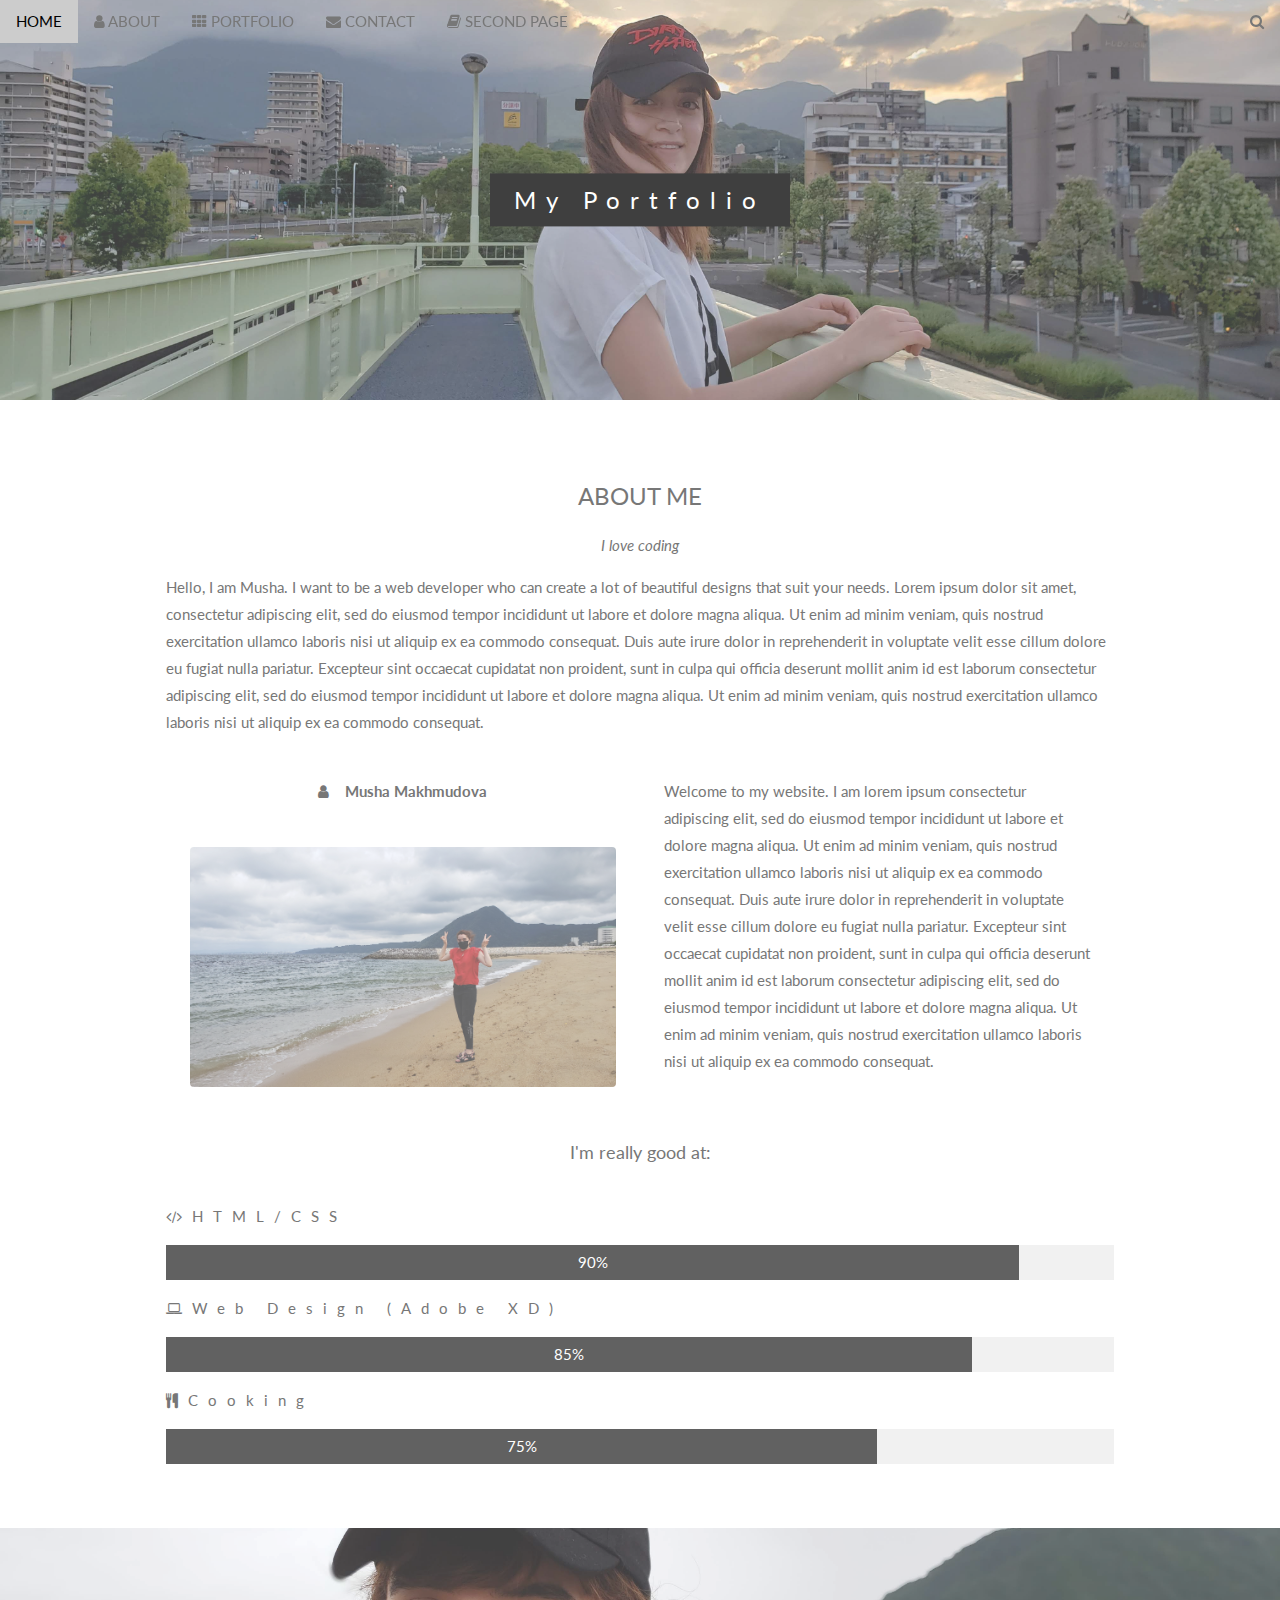
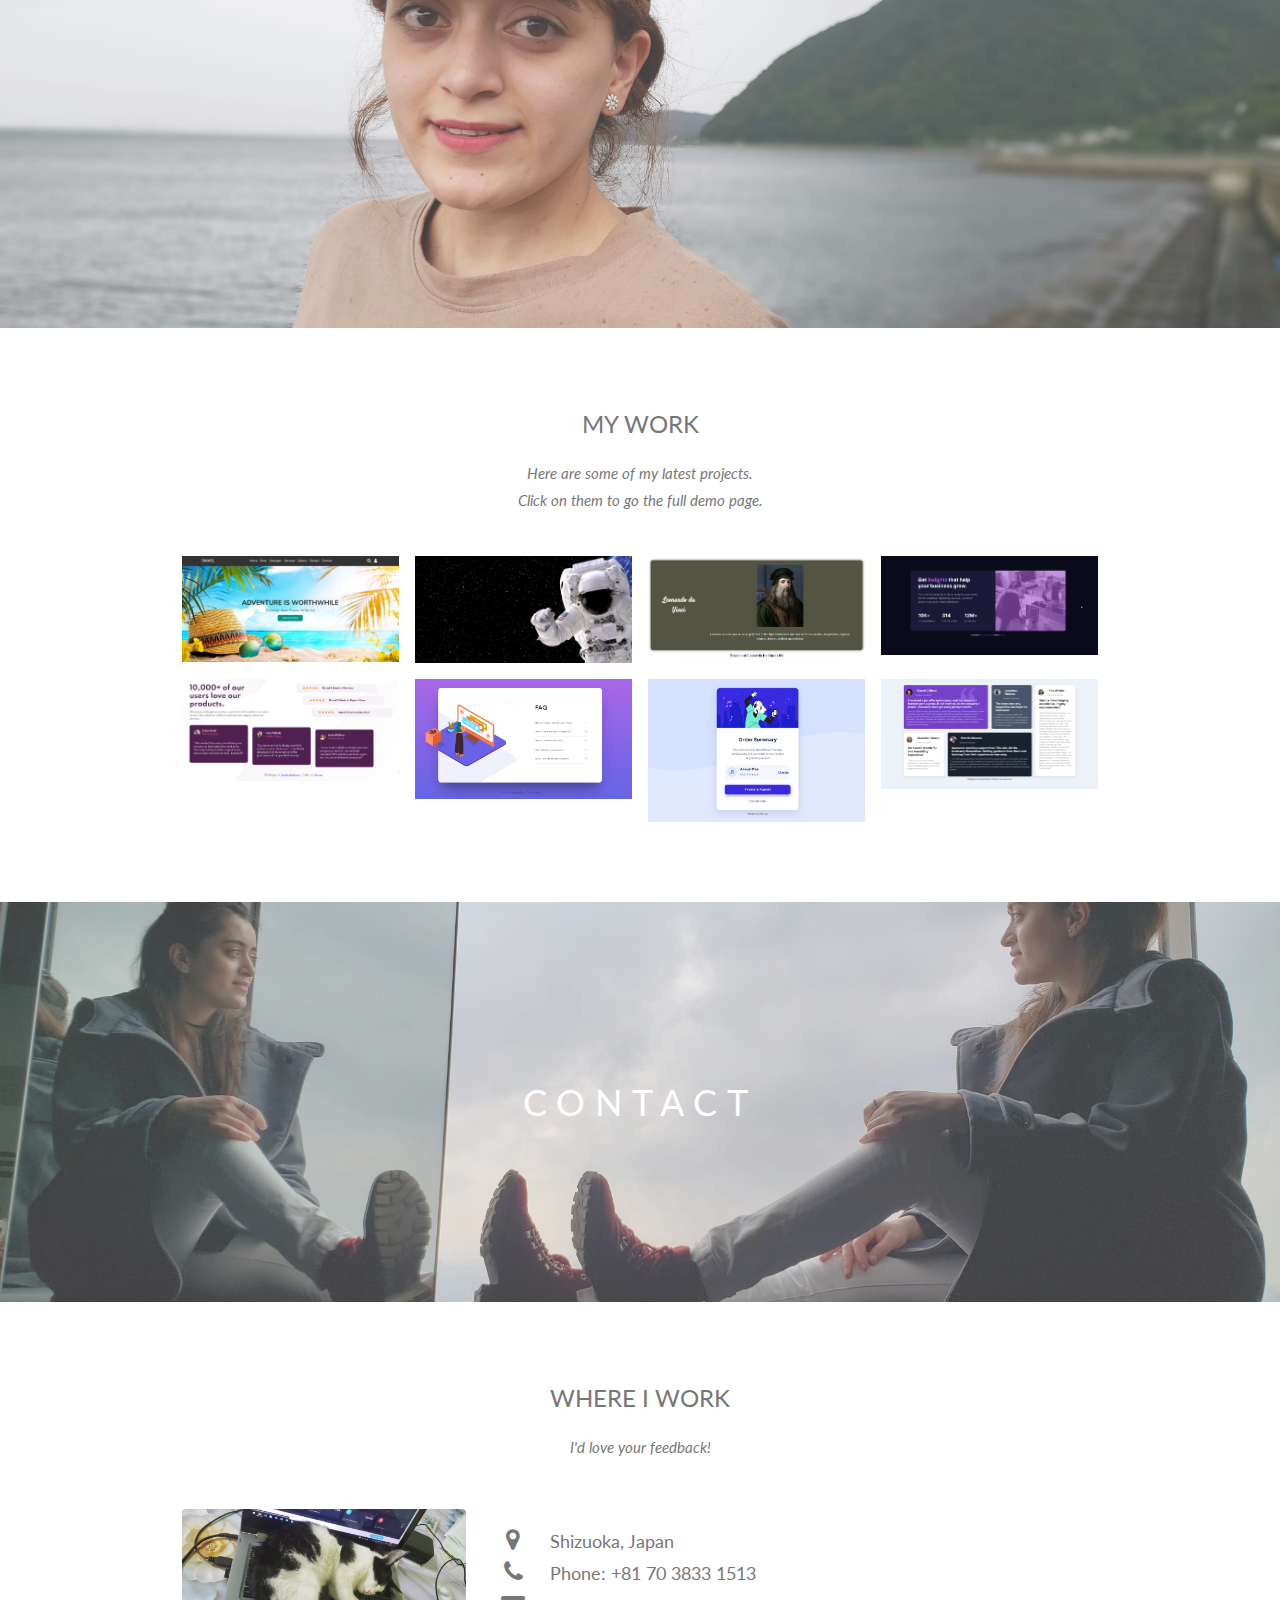
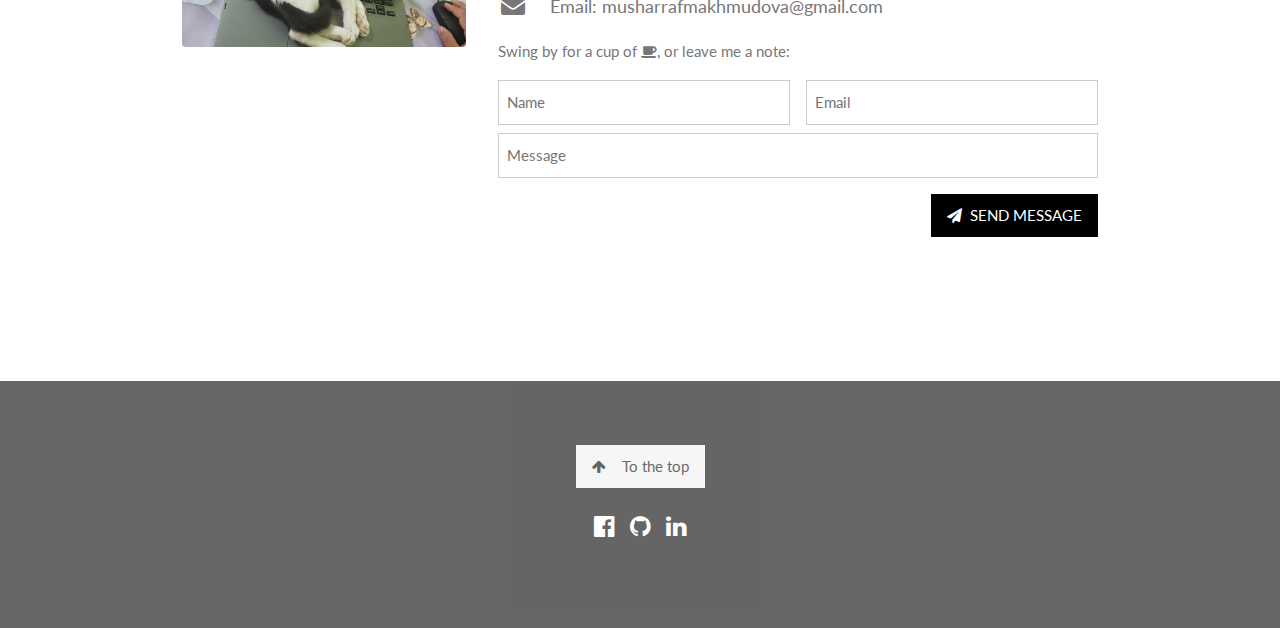
<file: index.html>
<!DOCTYPE html>
<html>
	<title>Musha Makhmudova Portfolio</title>
	<meta charset="UTF-8" />
	<meta name="viewport" content="width=device-width, initial-scale=1" />
	<link rel="stylesheet" href="./css/Musha.css" />
	<link rel="stylesheet" href="https://fonts.googleapis.com/css?family=Lato" />
	<link rel="stylesheet" href="https://cdnjs.cloudflare.com/ajax/libs/font-awesome/4.7.0/css/font-awesome.min.css" />
	<style>
		body,
		h1,
		h2,
		h3,
		h4,
		h5,
		h6 {
			font-family: "Lato", sans-serif;
		}

		body,
		html {
			height: 100%;
			color: #777;
			line-height: 1.8;
		}

		/* Create a Parallax Effect */
		.bgimg-1,
		.bgimg-2,
		.bgimg-3 {
			background-attachment: fixed;
			background-position: center;
			background-repeat: no-repeat;
			background-size: cover;
		}

		/* First image (Logo. Full height) */
		.bgimg-1 {
			background-image: url("./images/musha_bridge.jpg");
			min-height: 100%;
		}

		/* Second image (Portfolio) */
		.bgimg-2 {
			background-image: url("./images/musha_face.jpg");
			min-height: 400px;
		}

		/* Third image (Contact) */
		.bgimg-3 {
			background-image: url("./images/musha_window.jpg");
			min-height: 400px;
		}

		.portfolio-wide {
			letter-spacing: 10px;
		}

		.portfolio-hover-opacity {
			cursor: pointer;
		}

		.portfolio-xlarge.portfolio-section {
			display: flex;
			gap: 1rem;
			place-content: center;
		}

		/* Turn off parallax scrolling for tablets and phones */
		@media only screen and (max-device-width: 1600px) {
			.bgimg-1,
			.bgimg-2,
			.bgimg-3 {
				background-attachment: scroll;
				min-height: 400px;
			}
		}
	</style>

	<body>
		<!-- Navbar (sit on top) -->
		<div class="portfolio-top">
			<div class="portfolio-bar" id="myNavbar">
				<a class="portfolio-bar-item portfolio-button portfolio-hover-black portfolio-hide-medium portfolio-hide-large portfolio-right" href="javascript:void(0);" onclick="toggleFunction()" title="Toggle Navigation Menu">
					<i class="fa fa-bars"></i>
				</a>
				<a href="#home" class="portfolio-bar-item portfolio-button">HOME</a>
				<a href="#about" class="portfolio-bar-item portfolio-button portfolio-hide-small"><i class="fa fa-user"></i> ABOUT</a>
				<a href="#portfolio" class="portfolio-bar-item portfolio-button portfolio-hide-small"><i class="fa fa-th"></i> PORTFOLIO</a>
				<a href="#contact" class="portfolio-bar-item portfolio-button portfolio-hide-small"><i class="fa fa-envelope"></i> CONTACT</a>
				<a href="./practice.html" class="portfolio-bar-item portfolio-button portfolio-hide-small"><i class="fa fa-book"></i> SECOND PAGE</a>
				<a href="#" class="portfolio-bar-item portfolio-button portfolio-hide-small portfolio-right portfolio-hover-red">
					<i class="fa fa-search"></i>
				</a>
			</div>

			<!-- Navbar on small screens -->
			<div id="navDemo" class="portfolio-bar-block portfolio-white portfolio-hide portfolio-hide-large portfolio-hide-medium">
				<a href="#about" class="portfolio-bar-item portfolio-button" onclick="toggleFunction()">ABOUT</a>
				<a href="#portfolio" class="portfolio-bar-item portfolio-button" onclick="toggleFunction()">PORTFOLIO</a>
				<a href="#contact" class="portfolio-bar-item portfolio-button" onclick="toggleFunction()">CONTACT</a>
				<a href="#" class="portfolio-bar-item portfolio-button">SEARCH</a>
			</div>
		</div>

		<!-- First Parallax Image with Logo Text -->
		<div class="bgimg-1 portfolio-display-container portfolio-opacity-min" id="home">
			<div class="portfolio-display-middle" style="white-space: nowrap">
				<span class="portfolio-center portfolio-padding-large portfolio-black portfolio-xlarge portfolio-wide portfolio-animate-opacity">My Portfolio</span>
			</div>
		</div>

		<!-- Container (About Section) -->
		<div class="portfolio-content portfolio-container portfolio-padding-64" id="about">
			<h3 class="portfolio-center">ABOUT ME</h3>
			<p class="portfolio-center"><em>I love coding</em></p>
			<p>
				Hello, I am Musha. I want to be a web developer who can create a lot of beautiful designs that suit your needs.  Lorem ipsum dolor sit amet, consectetur adipiscing elit, sed do eiusmod tempor incididunt ut labore et dolore
				magna aliqua. Ut enim ad minim veniam, quis nostrud exercitation ullamco laboris nisi ut aliquip ex ea commodo consequat. Duis aute irure dolor in reprehenderit in voluptate velit esse cillum dolore eu fugiat nulla
				pariatur. Excepteur sint occaecat cupidatat non proident, sunt in culpa qui officia deserunt mollit anim id est laborum consectetur adipiscing elit, sed do eiusmod tempor incididunt ut labore et dolore magna aliqua.
				Ut enim ad minim veniam, quis nostrud exercitation ullamco laboris nisi ut aliquip ex ea commodo consequat.
			</p>
			<div class="portfolio-row">
				<div class="portfolio-col m6 portfolio-center portfolio-padding-large">
					<p>
						<b><i class="fa fa-user portfolio-margin-right"></i>Musha Makhmudova</b>
					</p>
					<br />
					<img src="./images/musha_echki.jpg" class="portfolio-round portfolio-image portfolio-opacity portfolio-hover-opacity-off" alt="Photo of Me" width="500" height="333" />
				</div>

				<!-- Hide this text on small devices -->
				<div class="portfolio-col m6 portfolio-hide-small portfolio-padding-large">
					<p>
						Welcome to my website. I am lorem ipsum consectetur adipiscing elit, sed do eiusmod tempor incididunt ut labore et dolore magna aliqua. Ut enim ad minim veniam, quis nostrud exercitation ullamco laboris nisi
						ut aliquip ex ea commodo consequat. Duis aute irure dolor in reprehenderit in voluptate velit esse cillum dolore eu fugiat nulla pariatur. Excepteur sint occaecat cupidatat non proident, sunt in culpa qui
						officia deserunt mollit anim id est laborum consectetur adipiscing elit, sed do eiusmod tempor incididunt ut labore et dolore magna aliqua. Ut enim ad minim veniam, quis nostrud exercitation ullamco laboris
						nisi ut aliquip ex ea commodo consequat.
					</p>
				</div>
			</div>
			<p class="portfolio-large portfolio-center portfolio-padding-16">I'm really good at:</p>
			<p class="portfolio-wide"><i class="fa fa-code"></i>HTML/CSS</p>
			<div class="portfolio-light-grey">
				<div class="portfolio-container portfolio-padding-small portfolio-dark-grey portfolio-center" style="width: 90%">90%</div>
			</div>
			<p class="portfolio-wide"><i class="fa fa-laptop"></i>Web Design (Adobe XD)</p>
			<div class="portfolio-light-grey">
				<div class="portfolio-container portfolio-padding-small portfolio-dark-grey portfolio-center" style="width: 85%">85%</div>
			</div>
			<p class="portfolio-wide"><i class="fa fa-cutlery"></i>Cooking</p>
			<div class="portfolio-light-grey">
				<div class="portfolio-container portfolio-padding-small portfolio-dark-grey portfolio-center" style="width: 75%">75%</div>
			</div>
		</div>

		<!-- <div class="portfolio-row portfolio-center portfolio-dark-grey portfolio-padding-16">
        <div class="portfolio-quarter portfolio-section">
            <span class="portfolio-xlarge">14+</span><br>
            Partners
        </div>
        <div class="portfolio-quarter portfolio-section">
            <span class="portfolio-xlarge">55+</span><br>
            Projects Done
        </div>
        <div class="portfolio-quarter portfolio-section">
            <span class="portfolio-xlarge">89+</span><br>
            Happy Clients
        </div>
        <div class="portfolio-quarter portfolio-section">
            <span class="portfolio-xlarge">150+</span><br>
            Meetings
        </div>
    </div> -->

		<!-- Second Parallax Image with Portfolio Text -->
		<div class="bgimg-2 portfolio-display-container portfolio-opacity-min">
			<div class="portfolio-display-middle">
				<!-- <span class="portfolio-xxlarge portfolio-text-white portfolio-wide">MY WORK</span> -->
			</div>
		</div>

		<!-- Container (Portfolio Section) -->
		<div class="portfolio-content portfolio-container portfolio-padding-64" id="portfolio">
			<h3 class="portfolio-center">MY WORK</h3>
			<p class="portfolio-center">
				<em
					>Here are some of my latest projects.<br />
					Click on them to go the full demo page.</em
				>
			</p>
			<br />

			<!-- Responsive Grid. Four columns on tablets, laptops and desktops. Will stack on mobile devices/small screens (100% width) -->
			<div class="portfolio-row-padding portfolio-center">
				<div class="portfolio-col m3">
					<a href="https://mushamak.github.io/Travel-website/" target="_blank">
						<img src="./images/work/travelWeb.png" style="width: 100%" class="portfolio-hover-opacity" alt="Travel Website" />
					</a>
				</div>

				<div class="portfolio-col m3">
					<a href="https://mushamak.github.io/fuzzy-fiesta/" target="_blank">
						<img src="./images/work/fuzzyFiesta.png" style="width: 100%" class="portfolio-hover-opacity" alt="Fuzzy Fiesta" />
					</a>
				</div>

				<div class="portfolio-col m3">
					<a href="https://mushamak.github.io/my-tribute-page/" target="_blank">
						<img src="./images/work/tribute.png" style="width: 100%" class="portfolio-hover-opacity" alt="Tribute Page" />
					</a>
				</div>

				<div class="portfolio-col m3">
					<a href="https://mushamak.github.io/responsiveCardComp/" target="_blank">
						<img src="./images/work/respCard.png" style="width: 100%" class="portfolio-hover-opacity" alt="Responsive Cards" />
					</a>
				</div>
			</div>

			<div class="portfolio-row-padding portfolio-center portfolio-section">
				<div class="portfolio-col m3">
					<a href="https://mushamak.github.io/social-proof-section/" target="_blank">
						<img src="./images/work/socialProof.png" style="width: 100%" class="portfolio-hover-opacity" alt="Social Testimonials" />
					</a>
				</div>

				<!-- <div class="portfolio-col m3">
                <a href="">

                    <img src="./images/work/cardPage.png" style="width:100%" class="portfolio-hover-opacity"
                    alt="My beloved typewriter">
                </a>
            </div> -->

				<div class="portfolio-col m3">
					<a href="https://mushamak.github.io/FAQ-accordion-card/" target="_blank">
						<img src="./images/work/faqAccordion.png" style="width: 100%" class="portfolio-hover-opacity" alt="FAQ Accordion Practice" />
					</a>
				</div>

				<div class="portfolio-col m3">
					<a href="https://mushamak.github.io/order_component/" target="_blank">
						<img src="./images/work/orderSummary.png" style="width: 100%" class="portfolio-hover-opacity" alt="Order Summary Card" />
					</a>
				</div>
				<div class="portfolio-col m3">
					<a href="https://mushamak.github.io/Testimonials-grid-card/" target="_blank">
						<img src="./images/work/gridCards.png" style="width: 100%" class="portfolio-hover-opacity" alt="Grid Practice Testimonials" />
					</a>
				</div>
				<!-- <button class="portfolio-button portfolio-padding-large portfolio-light-grey" style="margin-top:64px">LOAD MORE</button> -->
			</div>
		</div>

		<!-- Modal for full size images on click-->
		<div id="modal01" class="portfolio-modal portfolio-black" onclick="this.style.display='none'">
			<span class="portfolio-button portfolio-large portfolio-black portfolio-display-topright" title="Close Modal Image"><i class="fa fa-remove"></i></span>
			<div class="portfolio-modal-content portfolio-animate-zoom portfolio-center portfolio-transparent portfolio-padding-64">
				<img id="img01" class="portfolio-image" />
				<p id="caption" class="portfolio-opacity portfolio-large"></p>
			</div>
		</div>

		<!-- Third Parallax Image with Portfolio Text -->
		<div class="bgimg-3 portfolio-display-container portfolio-opacity-min">
			<div class="portfolio-display-middle">
				<span class="portfolio-xxlarge portfolio-text-white portfolio-wide">CONTACT</span>
			</div>
		</div>

		<!-- Container (Contact Section) -->
		<div class="portfolio-content portfolio-container portfolio-padding-64" id="contact">
			<h3 class="portfolio-center">WHERE I WORK</h3>
			<p class="portfolio-center"><em>I'd love your feedback!</em></p>

			<div class="portfolio-row portfolio-padding-32 portfolio-section">
				<div class="portfolio-col m4 portfolio-container">
					<img src="./images/work2.jpg" class="portfolio-image portfolio-round" style="width: 100%" />
				</div>
				<div class="portfolio-col m8 portfolio-panel">
					<div class="portfolio-large portfolio-margin-bottom">
						<i class="fa fa-map-marker fa-fw portfolio-hover-text-black portfolio-xlarge portfolio-margin-right"></i> Shizuoka, Japan<br />
						<i class="fa fa-phone fa-fw portfolio-hover-text-black portfolio-xlarge portfolio-margin-right"></i> Phone: +81 70 3833 1513<br />
						<i class="fa fa-envelope fa-fw portfolio-hover-text-black portfolio-xlarge portfolio-margin-right"></i> Email: musharrafmakhmudova@gmail.com<br />
					</div>
					<p>Swing by for a cup of <i class="fa fa-coffee"></i>, or leave me a note:</p>
					<form action="/action_page.php" target="_blank">
						<div class="portfolio-row-padding" style="margin: 0 -16px 8px -16px">
							<div class="portfolio-half">
								<input class="portfolio-input portfolio-border" type="text" placeholder="Name" required name="Name" />
							</div>
							<div class="portfolio-half">
								<input class="portfolio-input portfolio-border" type="text" placeholder="Email" required name="Email" />
							</div>
						</div>
						<input class="portfolio-input portfolio-border" type="text" placeholder="Message" required name="Message" />
						<button class="portfolio-button portfolio-black portfolio-right portfolio-section" type="submit"><i class="fa fa-paper-plane"></i> &nbsp;SEND MESSAGE</button>
					</form>
				</div>
			</div>
		</div>

		<!-- Footer -->
		<footer class="portfolio-center portfolio-black portfolio-padding-64 portfolio-opacity portfolio-hover-opacity-off">
			<a href="#home" class="portfolio-button portfolio-light-grey"><i class="fa fa-arrow-up portfolio-margin-right"></i>To the top</a>
			<div class="portfolio-xlarge portfolio-section">
				<a href="https://facebook.com/merry.macey" target="_blank" rel="noopener noreferrer">
					<i class="fa fa-facebook-official portfolio-hover-opacity"></i>
				</a>
				<a href="https://github.com/mushamak" target="_blank" rel="noopener noreferrer">
					<i class="fa fa-github portfolio-hover-opacity"></i>
				</a>
				<a href="" target="_blank" rel="noopener noreferrer">
					<i class="fa fa-linkedin portfolio-hover-opacity"></i>
				</a>
			</div>
			<!-- <p>Powered by <a href="https://www.portfolioschools.com/portfoliocss/default.asp" title="portfolio.CSS" target="_blank"
                class="portfolio-hover-text-green">portfolio.css</a></p> -->
		</footer>

		<script>
			// Modal Image Gallery
			// function onClick(element) {
			// 	document.getElementById("img01").src = element.src;
			// 	document.getElementById("modal01").style.display = "block";
			// 	var captionText = document.getElementById("caption");
			// 	captionText.innerHTML = element.alt;
			// }

			// Change style of navbar on scroll
			window.onscroll = function () {
				myFunction();
			};
			function myFunction() {
				var navbar = document.getElementById("myNavbar");
				if (document.body.scrollTop > 100 || document.documentElement.scrollTop > 100) {
					navbar.className = "portfolio-bar" + " portfolio-card" + " portfolio-animate-top" + " portfolio-white";
				} else {
					navbar.className = navbar.className.replace(" portfolio-card portfolio-animate-top portfolio-white", "");
				}
			}

			// Used to toggle the menu on small screens when clicking on the menu button
			function toggleFunction() {
				var x = document.getElementById("navDemo");
				if (x.className.indexOf("portfolio-show") == -1) {
					x.className += " portfolio-show";
				} else {
					x.className = x.className.replace(" portfolio-show", "");
				}
			}
		</script>
	</body>
</html>
</file>
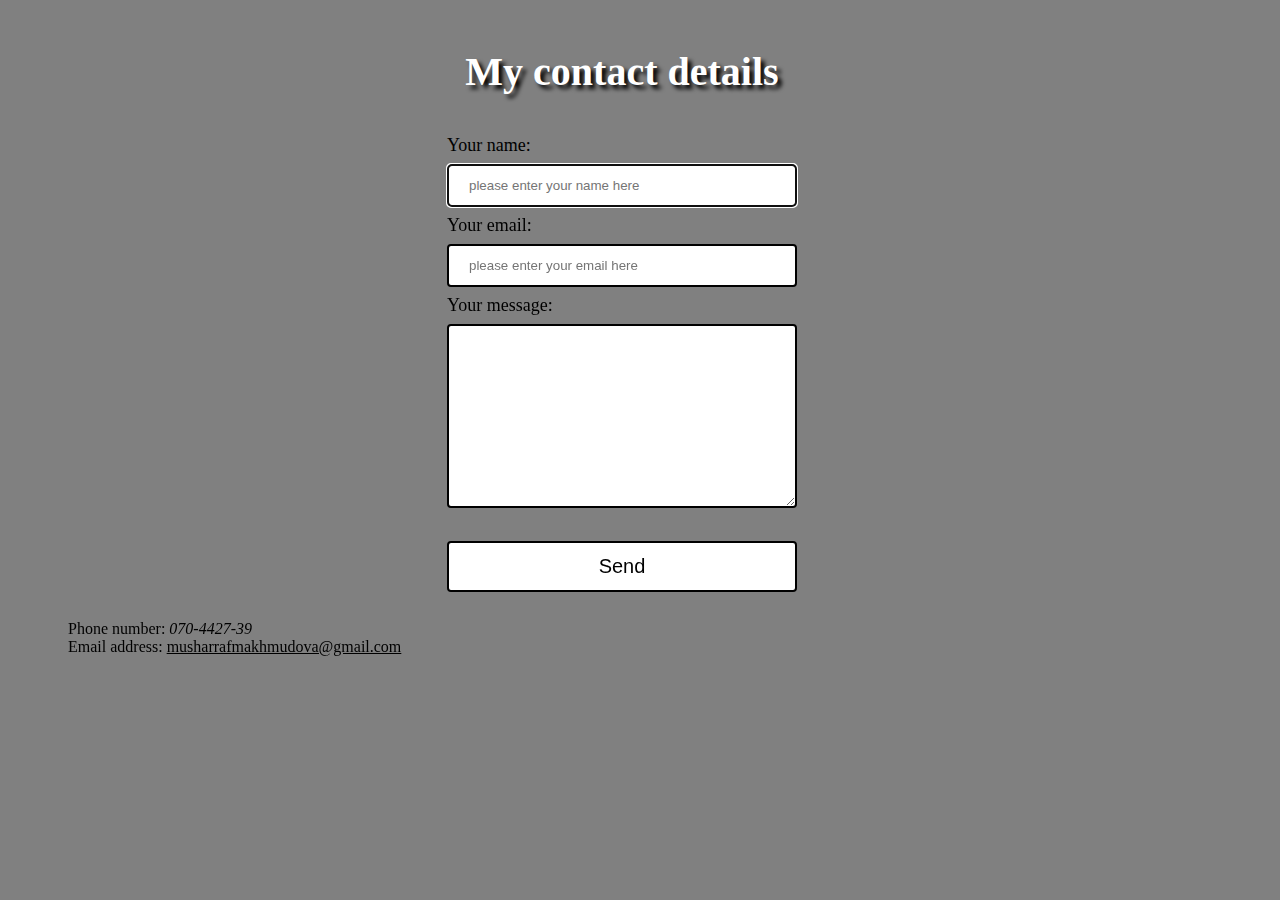
<file: contact me.html>
<!DOCTYPE html>
<html lang="en">

<head>
    <meta charset="UTF-8">
    <meta name="viewport" content="width=device-width, initial-scale=1.0">
    <title>Musha Personal Web Page</title>
    <link rel="stylesheet" href="css/contacts.css">
</head>

<body>
    <div>
        <a href="index.html">
            <i class="fa fa-home"></i>
        </a>
    <div>
        <form action="mailto:musharrafmakhmudova@gmail.com" method="post" enctype="text/plain">
            <h3>My contact details</h3>
            <section>
                <label for="name">Your name:</label>
                <input type="text" name="name" placeholder="please enter your name here" id="name" autofocus>
            </section>
            <section>
                <label for="yourEmail">Your email:</label>
                <input type="email" name="yourEmail" placeholder="please enter your email here" id="yourEmail">
            </section>
            <section>
                <label for="yourMessage">Your message:</label>
                <textarea name="yourMessage" rows="10" cols="30"></textarea></section>
            <section>
                <button type="submit">Send</button>
            </section>
        </form>
    </div>

    <footer>
        <ol>
            <ul> Phone number: <em>070-4427-39</em></ul>
            <ul> Email address:
                <a href="mailto:musharrafmakhmudova@gmail.com">musharrafmakhmudova@gmail.com</a>
            </ul>
        </ol>
    </footer>
</body>

</html>
</file>
<file: css/contacts.css>
body {
    background-color: gray;
}

h3 {
    color: white;
    font-size: 40px;
    text-shadow: 4px 4px 4px #000000;
    text-align: center;
}

ol {
    padding: 0px 0px 0px 0px;
    margin: 20px;
    border: 0px;
}
a:link {
    color: black;

}

label {
    font-size: 18px;
}

input {
    width: 350px;
    padding: 12px 20px;
    margin: 8px 0;
    display: block;
    border: 2px solid black;
    border-radius: 4px;
    box-sizing: border-box;
}

textarea {
    width: 350px;
    padding: 15px 20px;
    margin: 8px 0px;
    display: block;
    border: 2px solid black;
    border-radius: 4px;
    box-sizing: border-box;
    background-color: white;
    transition: 0.4px;
}

textarea:hover {
    background-color: #c7cfb7;
}

button {
    width: 350px;
    padding: 12px 20px;
    margin: 8px 0;
    margin-top: 25px;
    border: 2px solid black;
    border-radius: 4px;
    background-color: white;
    color: black;
    text-align: center;
    display: block;
    font-size: 20px;
    transition: 0.03px;
}

button:hover {
    background-color: grey;
    color: black;
}

form {
    display: grid;
    place-content: center;
}

a i {
    float: right;
    padding: 15px 18px;
    font-size: 25px;
    color: black;
    visibility: visible;
}
</file>
<file: css/Musha.css>
html {
	box-sizing: border-box;
}
*,
*:before,
*:after {
	box-sizing: inherit;
}
/* Extract from normalize.css by Nicolas Gallagher and Jonathan Neal git.io/normalize */
html {
	-ms-text-size-adjust: 100%;
	-webkit-text-size-adjust: 100%;
}
body {
	margin: 0;
}
article,
aside,
details,
figcaption,
figure,
footer,
header,
main,
menu,
nav,
section {
	display: block;
}
summary {
	display: list-item;
}
audio,
canvas,
progress,
video {
	display: inline-block;
}
progress {
	vertical-align: baseline;
}
audio:not([controls]) {
	display: none;
	height: 0;
}
[hidden],
template {
	display: none;
}
a {
	background-color: transparent;
}
a:active,
a:hover {
	outline-width: 0;
}
abbr[title] {
	border-bottom: none;
	text-decoration: underline;
	text-decoration: underline dotted;
}
b,
strong {
	font-weight: bolder;
}
dfn {
	font-style: italic;
}
mark {
	background: #ff0;
	color: #000;
}
small {
	font-size: 80%;
}
sub,
sup {
	font-size: 75%;
	line-height: 0;
	position: relative;
	vertical-align: baseline;
}
sub {
	bottom: -0.25em;
}
sup {
	top: -0.5em;
}
figure {
	margin: 1em 40px;
}
img {
	border-style: none;
}
code,
kbd,
pre,
samp {
	font-family: monospace, monospace;
	font-size: 1em;
}
hr {
	box-sizing: content-box;
	height: 0;
	overflow: visible;
}
button,
input,
select,
textarea,
optgroup {
	font: inherit;
	margin: 0;
}
optgroup {
	font-weight: bold;
}
button,
input {
	overflow: visible;
}
button,
select {
	text-transform: none;
}
button,
[type="button"],
[type="reset"],
[type="submit"] {
	-webkit-appearance: button;
}
button::-moz-focus-inner,
[type="button"]::-moz-focus-inner,
[type="reset"]::-moz-focus-inner,
[type="submit"]::-moz-focus-inner {
	border-style: none;
	padding: 0;
}
button:-moz-focusring,
[type="button"]:-moz-focusring,
[type="reset"]:-moz-focusring,
[type="submit"]:-moz-focusring {
	outline: 1px dotted ButtonText;
}
fieldset {
	border: 1px solid #c0c0c0;
	margin: 0 2px;
	padding: 0.35em 0.625em 0.75em;
}
legend {
	color: inherit;
	display: table;
	max-width: 100%;
	padding: 0;
	white-space: normal;
}
textarea {
	overflow: auto;
}
[type="checkbox"],
[type="radio"] {
	padding: 0;
}
[type="number"]::-webkit-inner-spin-button,
[type="number"]::-webkit-outer-spin-button {
	height: auto;
}
[type="search"] {
	-webkit-appearance: textfield;
	outline-offset: -2px;
}
[type="search"]::-webkit-search-decoration {
	-webkit-appearance: none;
}
::-webkit-file-upload-button {
	-webkit-appearance: button;
	font: inherit;
}
/* End extract */
html,
body {
	font-family: Verdana, sans-serif;
	font-size: 15px;
	line-height: 1.5;
}
html {
	overflow-x: hidden;
}
h1 {
	font-size: 36px;
}
h2 {
	font-size: 30px;
}
h3 {
	font-size: 24px;
}
h4 {
	font-size: 20px;
}
h5 {
	font-size: 18px;
}
h6 {
	font-size: 16px;
}
.portfolio-serif {
	font-family: serif;
}
.portfolio-sans-serif {
	font-family: sans-serif;
}
.portfolio-cursive {
	font-family: cursive;
}
.portfolio-monospace {
	font-family: monospace;
}
h1,
h2,
h3,
h4,
h5,
h6 {
	font-family: "Segoe UI", Arial, sans-serif;
	font-weight: 400;
	margin: 10px 0;
}
.portfolio-wide {
	letter-spacing: 4px;
}
hr {
	border: 0;
	border-top: 1px solid #eee;
	margin: 20px 0;
}
.portfolio-image {
	max-width: 100%;
	height: auto;
}
img {
	vertical-align: middle;
}
a {
	color: inherit;
}
.portfolio-table,
.portfolio-table-all {
	border-collapse: collapse;
	border-spacing: 0;
	width: 100%;
	display: table;
}
.portfolio-table-all {
	border: 1px solid #ccc;
}
.portfolio-bordered tr,
.portfolio-table-all tr {
	border-bottom: 1px solid #ddd;
}
.portfolio-striped tbody tr:nth-child(even) {
	background-color: #f1f1f1;
}
.portfolio-table-all tr:nth-child(odd) {
	background-color: #fff;
}
.portfolio-table-all tr:nth-child(even) {
	background-color: #f1f1f1;
}
.portfolio-hoverable tbody tr:hover,
.portfolio-ul.portfolio-hoverable li:hover {
	background-color: #ccc;
}
.portfolio-centered tr th,
.portfolio-centered tr td {
	text-align: center;
}
.portfolio-table td,
.portfolio-table th,
.portfolio-table-all td,
.portfolio-table-all th {
	padding: 8px 8px;
	display: table-cell;
	text-align: left;
	vertical-align: top;
}
.portfolio-table th:first-child,
.portfolio-table td:first-child,
.portfolio-table-all th:first-child,
.portfolio-table-all td:first-child {
	padding-left: 16px;
}
.portfolio-btn,
.portfolio-button {
	border: none;
	display: inline-block;
	padding: 8px 16px;
	vertical-align: middle;
	overflow: hidden;
	text-decoration: none;
	color: inherit;
	background-color: inherit;
	text-align: center;
	cursor: pointer;
	white-space: nowrap;
}
.portfolio-btn:hover {
	box-shadow: 0 8px 16px 0 rgba(0, 0, 0, 0.2), 0 6px 20px 0 rgba(0, 0, 0, 0.19);
}
.portfolio-btn,
.portfolio-button {
	-webkit-touch-callout: none;
	-webkit-user-select: none;
	-khtml-user-select: none;
	-moz-user-select: none;
	-ms-user-select: none;
	user-select: none;
}
.portfolio-disabled,
.portfolio-btn:disabled,
.portfolio-button:disabled {
	cursor: not-allowed;
	opacity: 0.3;
}
.portfolio-disabled *,
:disabled * {
	pointer-events: none;
}
.portfolio-btn.portfolio-disabled:hover,
.portfolio-btn:disabled:hover {
	box-shadow: none;
}
.portfolio-badge,
.portfolio-tag {
	background-color: #000;
	color: #fff;
	display: inline-block;
	padding-left: 8px;
	padding-right: 8px;
	text-align: center;
}
.portfolio-badge {
	border-radius: 50%;
}
.portfolio-ul {
	list-style-type: none;
	padding: 0;
	margin: 0;
}
.portfolio-ul li {
	padding: 8px 16px;
	border-bottom: 1px solid #ddd;
}
.portfolio-ul li:last-child {
	border-bottom: none;
}
.portfolio-tooltip,
.portfolio-display-container {
	position: relative;
}
.portfolio-tooltip .portfolio-text {
	display: none;
}
.portfolio-tooltip:hover .portfolio-text {
	display: inline-block;
}
.portfolio-ripple:active {
	opacity: 0.5;
}
.portfolio-ripple {
	transition: opacity 0s;
}
.portfolio-input {
	padding: 8px;
	display: block;
	border: none;
	border-bottom: 1px solid #ccc;
	width: 100%;
}
.portfolio-select {
	padding: 9px 0;
	width: 100%;
	border: none;
	border-bottom: 1px solid #ccc;
}
.portfolio-dropdown-click,
.portfolio-dropdown-hover {
	position: relative;
	display: inline-block;
	cursor: pointer;
}
.portfolio-dropdown-hover:hover .portfolio-dropdown-content {
	display: block;
}
.portfolio-dropdown-hover:first-child,
.portfolio-dropdown-click:hover {
	background-color: #ccc;
	color: #000;
}
.portfolio-dropdown-hover:hover > .portfolio-button:first-child,
.portfolio-dropdown-click:hover > .portfolio-button:first-child {
	background-color: #ccc;
	color: #000;
}
.portfolio-dropdown-content {
	cursor: auto;
	color: #000;
	background-color: #fff;
	display: none;
	position: absolute;
	min-width: 160px;
	margin: 0;
	padding: 0;
	z-index: 1;
}
.portfolio-check,
.portfolio-radio {
	width: 24px;
	height: 24px;
	position: relative;
	top: 6px;
}
.portfolio-sidebar {
	height: 100%;
	width: 200px;
	background-color: #fff;
	position: fixed !important;
	z-index: 1;
	overflow: auto;
}
.portfolio-bar-block .portfolio-dropdown-hover,
.portfolio-bar-block .portfolio-dropdown-click {
	width: 100%;
}
.portfolio-bar-block .portfolio-dropdown-hover .portfolio-dropdown-content,
.portfolio-bar-block .portfolio-dropdown-click .portfolio-dropdown-content {
	min-width: 100%;
}
.portfolio-bar-block .portfolio-dropdown-hover .portfolio-button,
.portfolio-bar-block .portfolio-dropdown-click .portfolio-button {
	width: 100%;
	text-align: left;
	padding: 8px 16px;
}
.portfolio-main,
#main {
	transition: margin-left 0.4s;
}
.portfolio-modal {
	z-index: 3;
	display: none;
	padding-top: 100px;
	position: fixed;
	left: 0;
	top: 0;
	width: 100%;
	height: 100%;
	overflow: auto;
	background-color: rgb(0, 0, 0);
	background-color: rgba(0, 0, 0, 0.4);
}
.portfolio-modal-content {
	margin: auto;
	background-color: #fff;
	position: relative;
	padding: 0;
	outline: 0;
	width: 600px;
}
.portfolio-bar {
	width: 100%;
	overflow: hidden;
}
.portfolio-center .portfolio-bar {
	display: inline-block;
	width: auto;
}
.portfolio-bar .portfolio-bar-item {
	padding: 8px 16px;
	float: left;
	width: auto;
	border: none;
	display: block;
	outline: 0;
}
.portfolio-bar .portfolio-dropdown-hover,
.portfolio-bar .portfolio-dropdown-click {
	position: static;
	float: left;
}
.portfolio-bar .portfolio-button {
	white-space: normal;
}
.portfolio-bar-block .portfolio-bar-item {
	width: 100%;
	display: block;
	padding: 8px 16px;
	text-align: left;
	border: none;
	white-space: normal;
	float: none;
	outline: 0;
}
.portfolio-bar-block.portfolio-center .portfolio-bar-item {
	text-align: center;
}
.portfolio-block {
	display: block;
	width: 100%;
}
.portfolio-responsive {
	display: block;
	overflow-x: auto;
}
.portfolio-container:after,
.portfolio-container:before,
.portfolio-panel:after,
.portfolio-panel:before,
.portfolio-row:after,
.portfolio-row:before,
.portfolio-row-padding:after,
.portfolio-row-padding:before,
.portfolio-cell-row:before,
.portfolio-cell-row:after,
.portfolio-clear:after,
.portfolio-clear:before,
.portfolio-bar:before,
.portfolio-bar:after {
	content: "";
	display: table;
	clear: both;
}
.portfolio-col,
.portfolio-half,
.portfolio-third,
.portfolio-twothird,
.portfolio-threequarter,
.portfolio-quarter {
	float: left;
	width: 100%;
}
.portfolio-col.s1 {
	width: 8.33333%;
}
.portfolio-col.s2 {
	width: 16.66666%;
}
.portfolio-col.s3 {
	width: 24.99999%;
}
.portfolio-col.s4 {
	width: 33.33333%;
}
.portfolio-col.s5 {
	width: 41.66666%;
}
.portfolio-col.s6 {
	width: 49.99999%;
}
.portfolio-col.s7 {
	width: 58.33333%;
}
.portfolio-col.s8 {
	width: 66.66666%;
}
.portfolio-col.s9 {
	width: 74.99999%;
}
.portfolio-col.s10 {
	width: 83.33333%;
}
.portfolio-col.s11 {
	width: 91.66666%;
}
.portfolio-col.s12 {
	width: 99.99999%;
}
@media (min-width: 601px) {
	.portfolio-col.m1 {
		width: 8.33333%;
	}
	.portfolio-col.m2 {
		width: 16.66666%;
	}
	.portfolio-col.m3,
	.portfolio-quarter {
		width: 24.99999%;
	}
	.portfolio-col.m4,
	.portfolio-third {
		width: 33.33333%;
	}
	.portfolio-col.m5 {
		width: 41.66666%;
	}
	.portfolio-col.m6,
	.portfolio-half {
		width: 49.99999%;
	}
	.portfolio-col.m7 {
		width: 58.33333%;
	}
	.portfolio-col.m8,
	.portfolio-twothird {
		width: 66.66666%;
	}
	.portfolio-col.m9,
	.portfolio-threequarter {
		width: 74.99999%;
	}
	.portfolio-col.m10 {
		width: 83.33333%;
	}
	.portfolio-col.m11 {
		width: 91.66666%;
	}
	.portfolio-col.m12 {
		width: 99.99999%;
	}
}
@media (min-width: 993px) {
	.portfolio-col.l1 {
		width: 8.33333%;
	}
	.portfolio-col.l2 {
		width: 16.66666%;
	}
	.portfolio-col.l3 {
		width: 24.99999%;
	}
	.portfolio-col.l4 {
		width: 33.33333%;
	}
	.portfolio-col.l5 {
		width: 41.66666%;
	}
	.portfolio-col.l6 {
		width: 49.99999%;
	}
	.portfolio-col.l7 {
		width: 58.33333%;
	}
	.portfolio-col.l8 {
		width: 66.66666%;
	}
	.portfolio-col.l9 {
		width: 74.99999%;
	}
	.portfolio-col.l10 {
		width: 83.33333%;
	}
	.portfolio-col.l11 {
		width: 91.66666%;
	}
	.portfolio-col.l12 {
		width: 99.99999%;
	}
}
.portfolio-rest {
	overflow: hidden;
}
.portfolio-stretch {
	margin-left: -16px;
	margin-right: -16px;
}
.portfolio-content,
.portfolio-auto {
	margin-left: auto;
	margin-right: auto;
}
.portfolio-content {
	max-width: 980px;
}
.portfolio-auto {
	max-width: 1140px;
}
.portfolio-cell-row {
	display: table;
	width: 100%;
}
.portfolio-cell {
	display: table-cell;
}
.portfolio-cell-top {
	vertical-align: top;
}
.portfolio-cell-middle {
	vertical-align: middle;
}
.portfolio-cell-bottom {
	vertical-align: bottom;
}
.portfolio-hide {
	display: none !important;
}
.portfolio-show-block,
.portfolio-show {
	display: block !important;
}
.portfolio-show-inline-block {
	display: inline-block !important;
}
@media (max-width: 1205px) {
	.portfolio-auto {
		max-width: 95%;
	}
}
@media (max-width: 600px) {
	.portfolio-modal-content {
		margin: 0 10px;
		width: auto !important;
	}
	.portfolio-modal {
		padding-top: 30px;
	}
	.portfolio-dropdown-hover.portfolio-mobile .portfolio-dropdown-content,
	.portfolio-dropdown-click.portfolio-mobile .portfolio-dropdown-content {
		position: relative;
	}
	.portfolio-hide-small {
		display: none !important;
	}
	.portfolio-mobile {
		display: block;
		width: 100% !important;
	}
	.portfolio-bar-item.portfolio-mobile,
	.portfolio-dropdown-hover.portfolio-mobile,
	.portfolio-dropdown-click.portfolio-mobile {
		text-align: center;
	}
	.portfolio-dropdown-hover.portfolio-mobile,
	.portfolio-dropdown-hover.portfolio-mobile .portfolio-btn,
	.portfolio-dropdown-hover.portfolio-mobile .portfolio-button,
	.portfolio-dropdown-click.portfolio-mobile,
	.portfolio-dropdown-click.portfolio-mobile .portfolio-btn,
	.portfolio-dropdown-click.portfolio-mobile .portfolio-button {
		width: 100%;
	}
}
@media (max-width: 768px) {
	.portfolio-modal-content {
		width: 500px;
	}
	.portfolio-modal {
		padding-top: 50px;
	}
}
@media (min-width: 993px) {
	.portfolio-modal-content {
		width: 900px;
	}
	.portfolio-hide-large {
		display: none !important;
	}
	.portfolio-sidebar.portfolio-collapse {
		display: block !important;
	}
}
@media (max-width: 992px) and (min-width: 601px) {
	.portfolio-hide-medium {
		display: none !important;
	}
}
@media (max-width: 992px) {
	.portfolio-sidebar.portfolio-collapse {
		display: none;
	}
	.portfolio-main {
		margin-left: 0 !important;
		margin-right: 0 !important;
	}
	.portfolio-auto {
		max-width: 100%;
	}
}
.portfolio-top,
.portfolio-bottom {
	position: fixed;
	width: 100%;
	z-index: 1;
}
.portfolio-top {
	top: 0;
}
.portfolio-bottom {
	bottom: 0;
}
.portfolio-overlay {
	position: fixed;
	display: none;
	width: 100%;
	height: 100%;
	top: 0;
	left: 0;
	right: 0;
	bottom: 0;
	background-color: rgba(0, 0, 0, 0.5);
	z-index: 2;
}
.portfolio-display-topleft {
	position: absolute;
	left: 0;
	top: 0;
}
.portfolio-display-topright {
	position: absolute;
	right: 0;
	top: 0;
}
.portfolio-display-bottomleft {
	position: absolute;
	left: 0;
	bottom: 0;
}
.portfolio-display-bottomright {
	position: absolute;
	right: 0;
	bottom: 0;
}
.portfolio-display-middle {
	position: absolute;
	top: 50%;
	left: 50%;
	transform: translate(-50%, -50%);
	-ms-transform: translate(-50%, -50%);
}
.portfolio-display-left {
	position: absolute;
	top: 50%;
	left: 0%;
	transform: translate(0%, -50%);
	-ms-transform: translate(-0%, -50%);
}
.portfolio-display-right {
	position: absolute;
	top: 50%;
	right: 0%;
	transform: translate(0%, -50%);
	-ms-transform: translate(0%, -50%);
}
.portfolio-display-topmiddle {
	position: absolute;
	left: 50%;
	top: 0;
	transform: translate(-50%, 0%);
	-ms-transform: translate(-50%, 0%);
}
.portfolio-display-bottommiddle {
	position: absolute;
	left: 50%;
	bottom: 0;
	transform: translate(-50%, 0%);
	-ms-transform: translate(-50%, 0%);
}
.portfolio-display-container:hover .portfolio-display-hover {
	display: block;
}
.portfolio-display-container:hover span.portfolio-display-hover {
	display: inline-block;
}
.portfolio-display-hover {
	display: none;
}
.portfolio-display-position {
	position: absolute;
}
.portfolio-circle {
	border-radius: 50%;
}
.portfolio-round-small {
	border-radius: 2px;
}
.portfolio-round,
.portfolio-round-medium {
	border-radius: 4px;
}
.portfolio-round-large {
	border-radius: 8px;
}
.portfolio-round-xlarge {
	border-radius: 16px;
}
.portfolio-round-xxlarge {
	border-radius: 32px;
}
.portfolio-row-padding,
.portfolio-row-padding > .portfolio-half,
.portfolio-row-padding > .portfolio-third,
.portfolio-row-padding > .portfolio-twothird,
.portfolio-row-padding > .portfolio-threequarter,
.portfolio-row-padding > .portfolio-quarter,
.portfolio-row-padding > .portfolio-col {
	padding: 0 8px;
}
.portfolio-container,
.portfolio-panel {
	padding: 0.01em 16px;
}
.portfolio-panel {
	margin-top: 16px;
	margin-bottom: 16px;
}
.portfolio-code,
.portfolio-codespan {
	font-family: Consolas, "courier new";
	font-size: 16px;
}
.portfolio-code {
	width: auto;
	background-color: #fff;
	padding: 8px 12px;
	border-left: 4px solid #4caf50;
	word-wrap: break-word;
}
.portfolio-codespan {
	color: crimson;
	background-color: #f1f1f1;
	padding-left: 4px;
	padding-right: 4px;
	font-size: 110%;
}
.portfolio-card,
.portfolio-card-2 {
	box-shadow: 0 2px 5px 0 rgba(0, 0, 0, 0.16), 0 2px 10px 0 rgba(0, 0, 0, 0.12);
}
.portfolio-card-4,
.portfolio-hover-shadow:hover {
	box-shadow: 0 4px 10px 0 rgba(0, 0, 0, 0.2), 0 4px 20px 0 rgba(0, 0, 0, 0.19);
}
.portfolio-spin {
	animation: portfolio-spin 2s infinite linear;
}
@keyframes portfolio-spin {
	0% {
		transform: rotate(0deg);
	}
	100% {
		transform: rotate(359deg);
	}
}
.portfolio-animate-fading {
	animation: fading 10s infinite;
}
@keyframes fading {
	0% {
		opacity: 0;
	}
	50% {
		opacity: 1;
	}
	100% {
		opacity: 0;
	}
}
.portfolio-animate-opacity {
	animation: opac 0.8s;
}
@keyframes opac {
	from {
		opacity: 0;
	}
	to {
		opacity: 1;
	}
}
.portfolio-animate-top {
	position: relative;
	animation: animatetop 0.4s;
}
@keyframes animatetop {
	from {
		top: -300px;
		opacity: 0;
	}
	to {
		top: 0;
		opacity: 1;
	}
}
.portfolio-animate-left {
	position: relative;
	animation: animateleft 0.4s;
}
@keyframes animateleft {
	from {
		left: -300px;
		opacity: 0;
	}
	to {
		left: 0;
		opacity: 1;
	}
}
.portfolio-animate-right {
	position: relative;
	animation: animateright 0.4s;
}
@keyframes animateright {
	from {
		right: -300px;
		opacity: 0;
	}
	to {
		right: 0;
		opacity: 1;
	}
}
.portfolio-animate-bottom {
	position: relative;
	animation: animatebottom 0.4s;
}
@keyframes animatebottom {
	from {
		bottom: -300px;
		opacity: 0;
	}
	to {
		bottom: 0;
		opacity: 1;
	}
}
.portfolio-animate-zoom {
	animation: animatezoom 0.6s;
}
@keyframes animatezoom {
	from {
		transform: scale(0);
	}
	to {
		transform: scale(1);
	}
}
.portfolio-animate-input {
	transition: width 0.4s ease-in-out;
}
.portfolio-animate-input:focus {
	width: 100% !important;
}
.portfolio-opacity,
.portfolio-hover-opacity:hover {
	opacity: 0.6;
}
.portfolio-opacity-off,
.portfolio-hover-opacity-off:hover {
	opacity: 1;
}
.portfolio-opacity-max {
	opacity: 0.25;
}
.portfolio-opacity-min {
	opacity: 0.75;
}
.portfolio-greyscale-max,
.portfolio-grayscale-max,
.portfolio-hover-greyscale:hover,
.portfolio-hover-grayscale:hover {
	filter: grayscale(100%);
}
.portfolio-greyscale,
.portfolio-grayscale {
	filter: grayscale(75%);
}
.portfolio-greyscale-min,
.portfolio-grayscale-min {
	filter: grayscale(50%);
}
.portfolio-sepia {
	filter: sepia(75%);
}
.portfolio-sepia-max,
.portfolio-hover-sepia:hover {
	filter: sepia(100%);
}
.portfolio-sepia-min {
	filter: sepia(50%);
}
.portfolio-tiny {
	font-size: 10px !important;
}
.portfolio-small {
	font-size: 12px !important;
}
.portfolio-medium {
	font-size: 15px !important;
}
.portfolio-large {
	font-size: 18px !important;
}
.portfolio-xlarge {
	font-size: 24px !important;
}
.portfolio-xxlarge {
	font-size: 36px !important;
}
.portfolio-xxxlarge {
	font-size: 48px !important;
}
.portfolio-jumbo {
	font-size: 64px !important;
}
.portfolio-left-align {
	text-align: left !important;
}
.portfolio-right-align {
	text-align: right !important;
}
.portfolio-justify {
	text-align: justify !important;
}
.portfolio-center {
	text-align: center !important;
}
.portfolio-border-0 {
	border: 0 !important;
}
.portfolio-border {
	border: 1px solid #ccc !important;
}
.portfolio-border-top {
	border-top: 1px solid #ccc !important;
}
.portfolio-border-bottom {
	border-bottom: 1px solid #ccc !important;
}
.portfolio-border-left {
	border-left: 1px solid #ccc !important;
}
.portfolio-border-right {
	border-right: 1px solid #ccc !important;
}
.portfolio-topbar {
	border-top: 6px solid #ccc !important;
}
.portfolio-bottombar {
	border-bottom: 6px solid #ccc !important;
}
.portfolio-leftbar {
	border-left: 6px solid #ccc !important;
}
.portfolio-rightbar {
	border-right: 6px solid #ccc !important;
}
.portfolio-section,
.portfolio-code {
	margin-top: 16px !important;
	margin-bottom: 16px !important;
}
.portfolio-margin {
	margin: 16px !important;
}
.portfolio-margin-top {
	margin-top: 16px !important;
}
.portfolio-margin-bottom {
	margin-bottom: 16px !important;
}
.portfolio-margin-left {
	margin-left: 16px !important;
}
.portfolio-margin-right {
	margin-right: 16px !important;
}
.portfolio-padding-small {
	padding: 4px 8px !important;
}
.portfolio-padding {
	padding: 8px 16px !important;
}
.portfolio-padding-large {
	padding: 12px 24px !important;
}
.portfolio-padding-16 {
	padding-top: 16px !important;
	padding-bottom: 16px !important;
}
.portfolio-padding-24 {
	padding-top: 24px !important;
	padding-bottom: 24px !important;
}
.portfolio-padding-32 {
	padding-top: 32px !important;
	padding-bottom: 32px !important;
}
.portfolio-padding-48 {
	padding-top: 48px !important;
	padding-bottom: 48px !important;
}
.portfolio-padding-64 {
	padding-top: 64px !important;
	padding-bottom: 64px !important;
}
.portfolio-padding-top-64 {
	padding-top: 64px !important;
}
.portfolio-padding-top-48 {
	padding-top: 48px !important;
}
.portfolio-padding-top-32 {
	padding-top: 32px !important;
}
.portfolio-padding-top-24 {
	padding-top: 24px !important;
}
.portfolio-left {
	float: left !important;
}
.portfolio-right {
	float: right !important;
}
.portfolio-button:hover {
	color: #000 !important;
	background-color: #ccc !important;
}
.portfolio-transparent,
.portfolio-hover-none:hover {
	background-color: transparent !important;
}
.portfolio-hover-none:hover {
	box-shadow: none !important;
}
/* Colors */
.portfolio-amber,
.portfolio-hover-amber:hover {
	color: #000 !important;
	background-color: #ffc107 !important;
}
.portfolio-aqua,
.portfolio-hover-aqua:hover {
	color: #000 !important;
	background-color: #00ffff !important;
}
.portfolio-blue,
.portfolio-hover-blue:hover {
	color: #fff !important;
	background-color: #2196f3 !important;
}
.portfolio-light-blue,
.portfolio-hover-light-blue:hover {
	color: #000 !important;
	background-color: #87ceeb !important;
}
.portfolio-brown,
.portfolio-hover-brown:hover {
	color: #fff !important;
	background-color: #795548 !important;
}
.portfolio-cyan,
.portfolio-hover-cyan:hover {
	color: #000 !important;
	background-color: #00bcd4 !important;
}
.portfolio-blue-grey,
.portfolio-hover-blue-grey:hover,
.portfolio-blue-gray,
.portfolio-hover-blue-gray:hover {
	color: #fff !important;
	background-color: #607d8b !important;
}
.portfolio-green,
.portfolio-hover-green:hover {
	color: #fff !important;
	background-color: #4caf50 !important;
}
.portfolio-light-green,
.portfolio-hover-light-green:hover {
	color: #000 !important;
	background-color: #8bc34a !important;
}
.portfolio-indigo,
.portfolio-hover-indigo:hover {
	color: #fff !important;
	background-color: #3f51b5 !important;
}
.portfolio-khaki,
.portfolio-hover-khaki:hover {
	color: #000 !important;
	background-color: #f0e68c !important;
}
.portfolio-lime,
.portfolio-hover-lime:hover {
	color: #000 !important;
	background-color: #cddc39 !important;
}
.portfolio-orange,
.portfolio-hover-orange:hover {
	color: #000 !important;
	background-color: #ff9800 !important;
}
.portfolio-deep-orange,
.portfolio-hover-deep-orange:hover {
	color: #fff !important;
	background-color: #ff5722 !important;
}
.portfolio-pink,
.portfolio-hover-pink:hover {
	color: #fff !important;
	background-color: #e91e63 !important;
}
.portfolio-purple,
.portfolio-hover-purple:hover {
	color: #fff !important;
	background-color: #9c27b0 !important;
}
.portfolio-deep-purple,
.portfolio-hover-deep-purple:hover {
	color: #fff !important;
	background-color: #673ab7 !important;
}
.portfolio-red,
.portfolio-hover-red:hover {
	color: #fff !important;
	background-color: #f44336 !important;
}
.portfolio-sand,
.portfolio-hover-sand:hover {
	color: #000 !important;
	background-color: #fdf5e6 !important;
}
.portfolio-teal,
.portfolio-hover-teal:hover {
	color: #fff !important;
	background-color: #009688 !important;
}
.portfolio-yellow,
.portfolio-hover-yellow:hover {
	color: #000 !important;
	background-color: #ffeb3b !important;
}
.portfolio-white,
.portfolio-hover-white:hover {
	color: #000 !important;
	background-color: #fff !important;
}
.portfolio-black,
.portfolio-hover-black:hover {
	color: #fff !important;
	background-color: #000 !important;
}
.portfolio-grey,
.portfolio-hover-grey:hover,
.portfolio-gray,
.portfolio-hover-gray:hover {
	color: #000 !important;
	background-color: #9e9e9e !important;
}
.portfolio-light-grey,
.portfolio-hover-light-grey:hover,
.portfolio-light-gray,
.portfolio-hover-light-gray:hover {
	color: #000 !important;
	background-color: #f1f1f1 !important;
}
.portfolio-dark-grey,
.portfolio-hover-dark-grey:hover,
.portfolio-dark-gray,
.portfolio-hover-dark-gray:hover {
	color: #fff !important;
	background-color: #616161 !important;
}
.portfolio-pale-red,
.portfolio-hover-pale-red:hover {
	color: #000 !important;
	background-color: #ffdddd !important;
}
.portfolio-pale-green,
.portfolio-hover-pale-green:hover {
	color: #000 !important;
	background-color: #ddffdd !important;
}
.portfolio-pale-yellow,
.portfolio-hover-pale-yellow:hover {
	color: #000 !important;
	background-color: #ffffcc !important;
}
.portfolio-pale-blue,
.portfolio-hover-pale-blue:hover {
	color: #000 !important;
	background-color: #ddffff !important;
}
.portfolio-text-amber,
.portfolio-hover-text-amber:hover {
	color: #ffc107 !important;
}
.portfolio-text-aqua,
.portfolio-hover-text-aqua:hover {
	color: #00ffff !important;
}
.portfolio-text-blue,
.portfolio-hover-text-blue:hover {
	color: #2196f3 !important;
}
.portfolio-text-light-blue,
.portfolio-hover-text-light-blue:hover {
	color: #87ceeb !important;
}
.portfolio-text-brown,
.portfolio-hover-text-brown:hover {
	color: #795548 !important;
}
.portfolio-text-cyan,
.portfolio-hover-text-cyan:hover {
	color: #00bcd4 !important;
}
.portfolio-text-blue-grey,
.portfolio-hover-text-blue-grey:hover,
.portfolio-text-blue-gray,
.portfolio-hover-text-blue-gray:hover {
	color: #607d8b !important;
}
.portfolio-text-green,
.portfolio-hover-text-green:hover {
	color: #4caf50 !important;
}
.portfolio-text-light-green,
.portfolio-hover-text-light-green:hover {
	color: #8bc34a !important;
}
.portfolio-text-indigo,
.portfolio-hover-text-indigo:hover {
	color: #3f51b5 !important;
}
.portfolio-text-khaki,
.portfolio-hover-text-khaki:hover {
	color: #b4aa50 !important;
}
.portfolio-text-lime,
.portfolio-hover-text-lime:hover {
	color: #cddc39 !important;
}
.portfolio-text-orange,
.portfolio-hover-text-orange:hover {
	color: #ff9800 !important;
}
.portfolio-text-deep-orange,
.portfolio-hover-text-deep-orange:hover {
	color: #ff5722 !important;
}
.portfolio-text-pink,
.portfolio-hover-text-pink:hover {
	color: #e91e63 !important;
}
.portfolio-text-purple,
.portfolio-hover-text-purple:hover {
	color: #9c27b0 !important;
}
.portfolio-text-deep-purple,
.portfolio-hover-text-deep-purple:hover {
	color: #673ab7 !important;
}
.portfolio-text-red,
.portfolio-hover-text-red:hover {
	color: #f44336 !important;
}
.portfolio-text-sand,
.portfolio-hover-text-sand:hover {
	color: #fdf5e6 !important;
}
.portfolio-text-teal,
.portfolio-hover-text-teal:hover {
	color: #009688 !important;
}
.portfolio-text-yellow,
.portfolio-hover-text-yellow:hover {
	color: #d2be0e !important;
}
.portfolio-text-white,
.portfolio-hover-text-white:hover {
	color: #fff !important;
}
.portfolio-text-black,
.portfolio-hover-text-black:hover {
	color: #000 !important;
}
.portfolio-text-grey,
.portfolio-hover-text-grey:hover,
.portfolio-text-gray,
.portfolio-hover-text-gray:hover {
	color: #757575 !important;
}
.portfolio-text-light-grey,
.portfolio-hover-text-light-grey:hover,
.portfolio-text-light-gray,
.portfolio-hover-text-light-gray:hover {
	color: #f1f1f1 !important;
}
.portfolio-text-dark-grey,
.portfolio-hover-text-dark-grey:hover,
.portfolio-text-dark-gray,
.portfolio-hover-text-dark-gray:hover {
	color: #3a3a3a !important;
}
.portfolio-border-amber,
.portfolio-hover-border-amber:hover {
	border-color: #ffc107 !important;
}
.portfolio-border-aqua,
.portfolio-hover-border-aqua:hover {
	border-color: #00ffff !important;
}
.portfolio-border-blue,
.portfolio-hover-border-blue:hover {
	border-color: #2196f3 !important;
}
.portfolio-border-light-blue,
.portfolio-hover-border-light-blue:hover {
	border-color: #87ceeb !important;
}
.portfolio-border-brown,
.portfolio-hover-border-brown:hover {
	border-color: #795548 !important;
}
.portfolio-border-cyan,
.portfolio-hover-border-cyan:hover {
	border-color: #00bcd4 !important;
}
.portfolio-border-blue-grey,
.portfolio-hover-border-blue-grey:hover,
.portfolio-border-blue-gray,
.portfolio-hover-border-blue-gray:hover {
	border-color: #607d8b !important;
}
.portfolio-border-green,
.portfolio-hover-border-green:hover {
	border-color: #4caf50 !important;
}
.portfolio-border-light-green,
.portfolio-hover-border-light-green:hover {
	border-color: #8bc34a !important;
}
.portfolio-border-indigo,
.portfolio-hover-border-indigo:hover {
	border-color: #3f51b5 !important;
}
.portfolio-border-khaki,
.portfolio-hover-border-khaki:hover {
	border-color: #f0e68c !important;
}
.portfolio-border-lime,
.portfolio-hover-border-lime:hover {
	border-color: #cddc39 !important;
}
.portfolio-border-orange,
.portfolio-hover-border-orange:hover {
	border-color: #ff9800 !important;
}
.portfolio-border-deep-orange,
.portfolio-hover-border-deep-orange:hover {
	border-color: #ff5722 !important;
}
.portfolio-border-pink,
.portfolio-hover-border-pink:hover {
	border-color: #e91e63 !important;
}
.portfolio-border-purple,
.portfolio-hover-border-purple:hover {
	border-color: #9c27b0 !important;
}
.portfolio-border-deep-purple,
.portfolio-hover-border-deep-purple:hover {
	border-color: #673ab7 !important;
}
.portfolio-border-red,
.portfolio-hover-border-red:hover {
	border-color: #f44336 !important;
}
.portfolio-border-sand,
.portfolio-hover-border-sand:hover {
	border-color: #fdf5e6 !important;
}
.portfolio-border-teal,
.portfolio-hover-border-teal:hover {
	border-color: #009688 !important;
}
.portfolio-border-yellow,
.portfolio-hover-border-yellow:hover {
	border-color: #ffeb3b !important;
}
.portfolio-border-white,
.portfolio-hover-border-white:hover {
	border-color: #fff !important;
}
.portfolio-border-black,
.portfolio-hover-border-black:hover {
	border-color: #000 !important;
}
.portfolio-border-grey,
.portfolio-hover-border-grey:hover,
.portfolio-border-gray,
.portfolio-hover-border-gray:hover {
	border-color: #9e9e9e !important;
}
.portfolio-border-light-grey,
.portfolio-hover-border-light-grey:hover,
.portfolio-border-light-gray,
.portfolio-hover-border-light-gray:hover {
	border-color: #f1f1f1 !important;
}
.portfolio-border-dark-grey,
.portfolio-hover-border-dark-grey:hover,
.portfolio-border-dark-gray,
.portfolio-hover-border-dark-gray:hover {
	border-color: #616161 !important;
}
.portfolio-border-pale-red,
.portfolio-hover-border-pale-red:hover {
	border-color: #ffe7e7 !important;
}
.portfolio-border-pale-green,
.portfolio-hover-border-pale-green:hover {
	border-color: #e7ffe7 !important;
}
.portfolio-border-pale-yellow,
.portfolio-hover-border-pale-yellow:hover {
	border-color: #ffffcc !important;
}
.portfolio-border-pale-blue,
.portfolio-hover-border-pale-blue:hover {
	border-color: #e7ffff !important;
}
</file>
